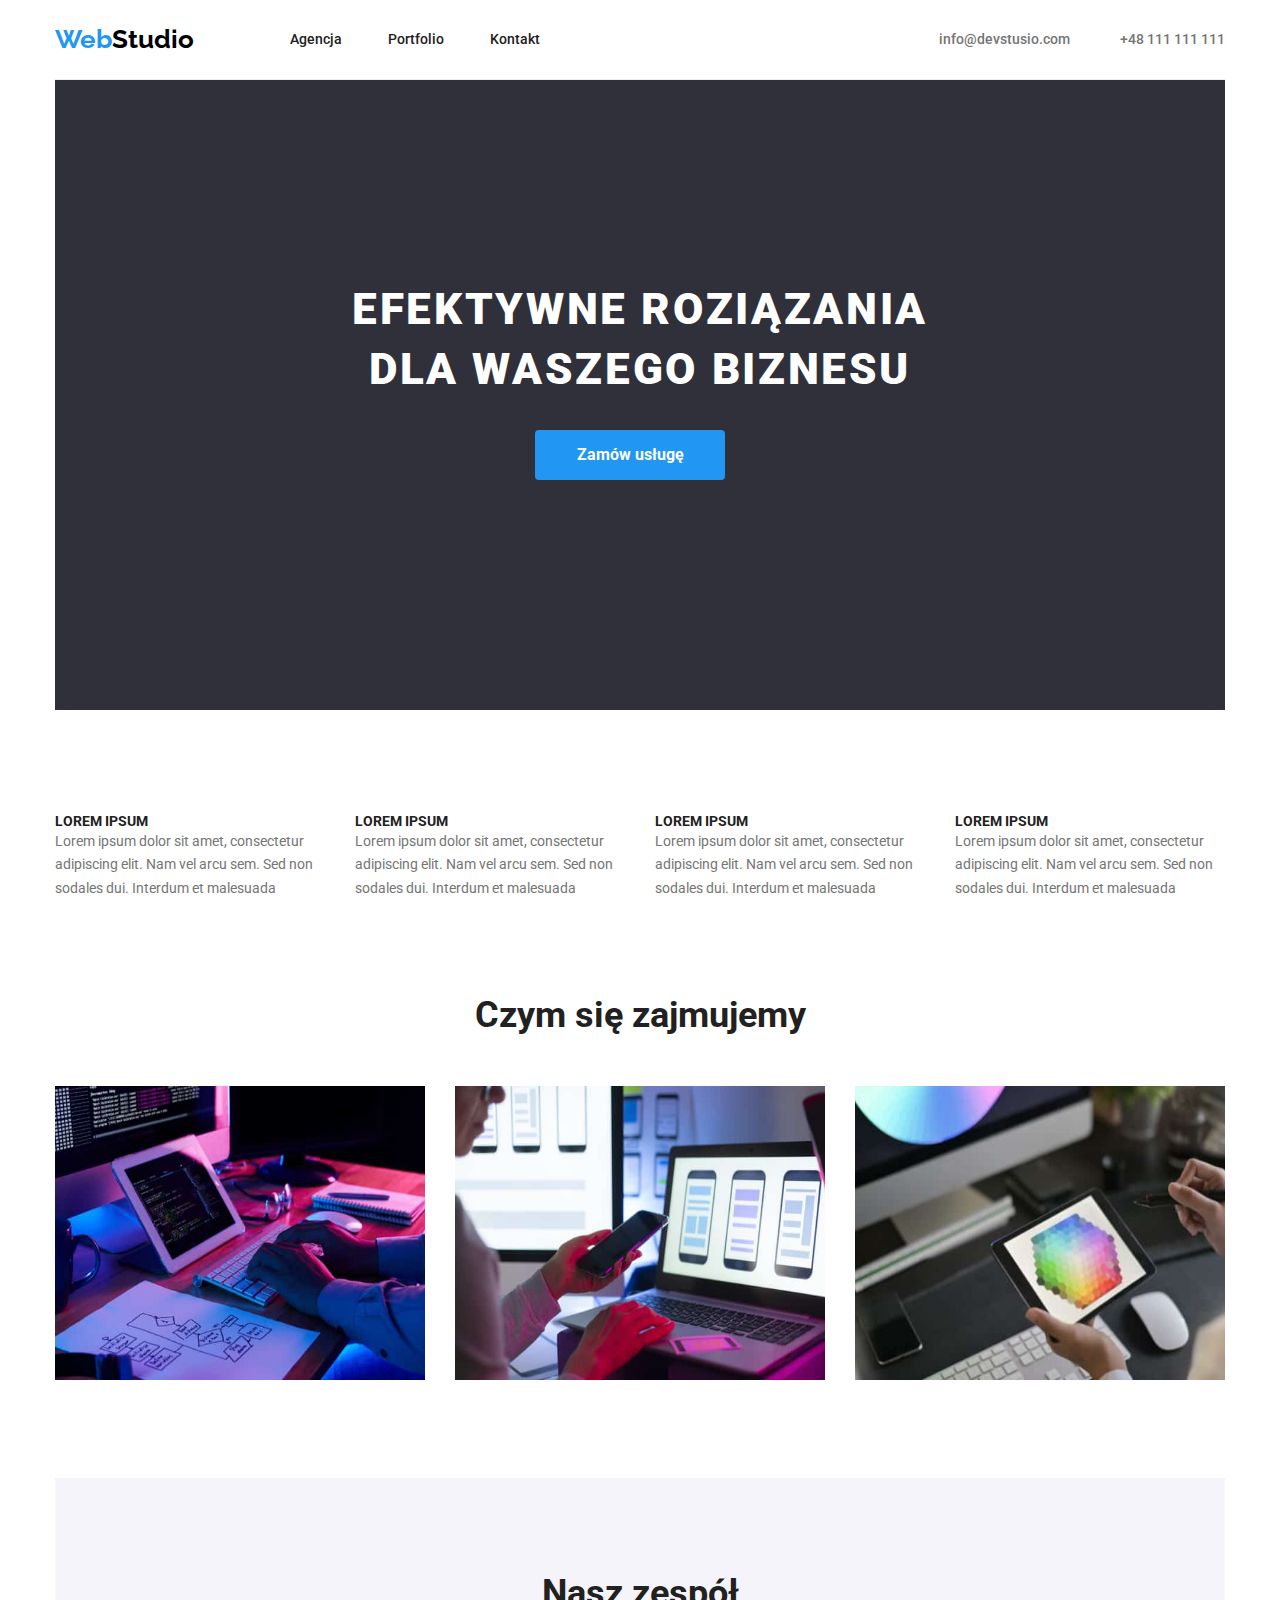
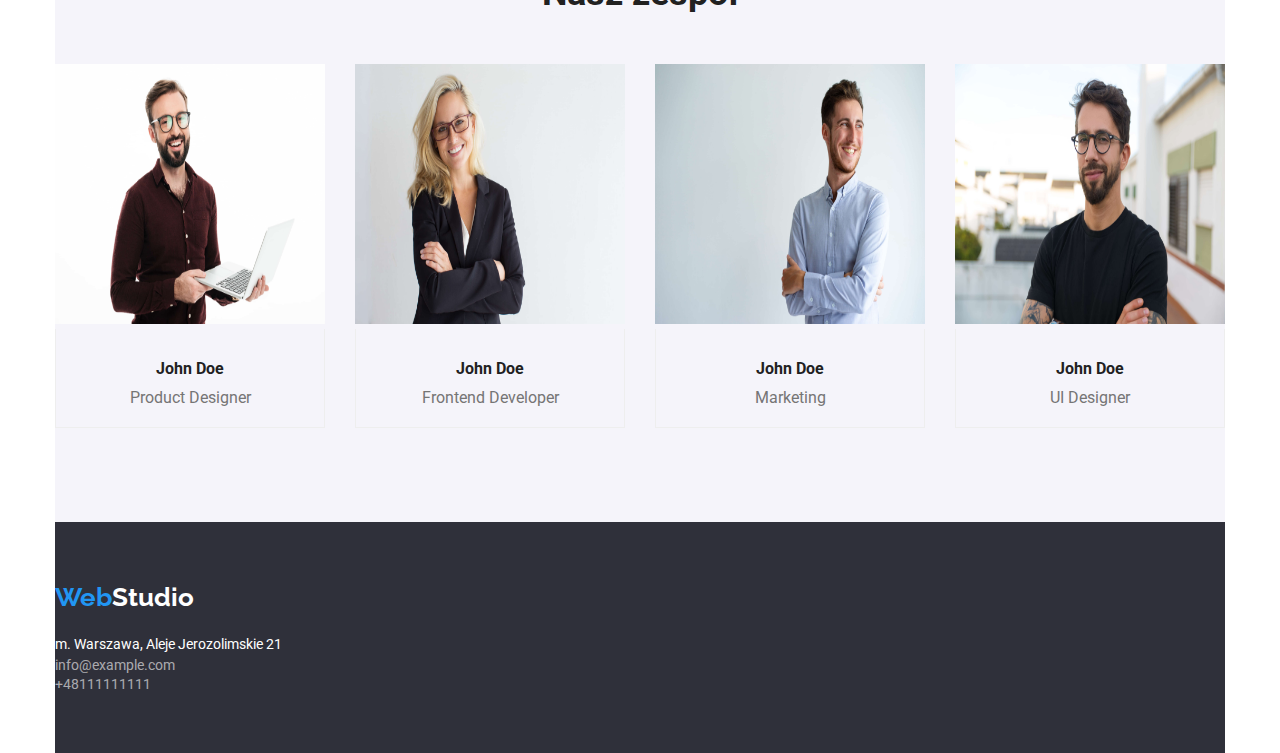
<file: index.html>
<!DOCTYPE html>
<html lang="pl">

<head>
    <meta charset="UTF-8">
    <meta http-equiv="X-UA-Compatible" content="IE=edge">
    <meta name="viewport" content="width=device-width, initial-scale=1.0">
    <title>Zadanie domowe 3-index</title>
    <link rel="preconnect" href="https://fonts.googleapis.com">
    <link rel="preconnect" href="https://fonts.googleapis.com">
    <link rel="preconnect" href="https://fonts.gstatic.com" crossorigin>
    <link
        href="https://fonts.googleapis.com/css2?family=Oleo+Script&family=Raleway:wght@700&family=Roboto:wght@400;500;700;900&display=swap"
        rel="stylesheet">
    <link rel="stylesheet"
        href="https://cdnjs.cloudflare.com/ajax/libs/modern-normalize/1.1.0/modern-normalize.min.css">
    <link rel="stylesheet" href="./css/styles.css">
</head>

<body>
    <div class="container">
        <header class="header-wrapper">
            <nav class="nav-wrapper">
                <a class="logo-top" href="./index.html" role="button"><span class="web-font">Web</span><span
                        class="studio-top">Studio</span></a>
                <ul class="top-link">
                    <li><a class="link" href="./index.html" target="_blank">Agencja</a></li>
                    <li><a class="link" href="./portfolio.html" target="_blank">Portfolio</a></li>
                    <li><a class="link" href="#" target="_blank">Kontakt</a></li>
                </ul>
            </nav>
            <ul class="link">
                <li><a class="top-mail" href="mailto:info@devstusio.com">info@devstusio.com</a></li>
                <li><a class="top-tel" href="tel:+48111111111">+48 111 111 111</a></li>
            </ul>
        </header>
        <main>
            <section class="section">
                <div class="div-belka">
                    <h1 class="belka">EFEKTYWNE ROZIĄZANIA<br>
                        DLA WASZEGO BIZNESU
                    </h1>
                    <div class="button-zamow">
                        <button class="button-index">Zamów usługę</button>
                    </div>
                </div>
            </section>
            <section>
                <h2></h2>
                <ul class="opis">
                    <li class="opis-li">
                        <div class="opis-flex">
                            <h3 class="opis_h3">LOREM IPSUM</h3>
                            <p class="opis_p">
                                Lorem ipsum dolor sit amet, consectetur adipiscing elit. Nam vel arcu sem. Sed non
                                sodales dui.
                                Interdum et malesuada</p>
                        </div>
                    </li>
                    <li class="opis-li">
                        <div class="opis-flex">
                            <h3 class="opis_h3">LOREM IPSUM</h3>
                            <p class="opis_p">
                                Lorem ipsum dolor sit amet, consectetur adipiscing elit. Nam vel arcu sem. Sed non
                                sodales dui.
                                Interdum et malesuada</p>
                        </div>
                    </li>
                    <li class="opis-li">
                        <div class="opis-flex">
                            <h3 class="opis_h3">LOREM IPSUM</h3>
                            <p class="opis_p">
                                Lorem ipsum dolor sit amet, consectetur adipiscing elit. Nam vel arcu sem. Sed non
                                sodales dui.
                                Interdum et malesuada</p>
                        </div>
                    </li>
                    <li class="opis-li">
                        <div class="opis-flex">
                            <h3 class="opis_h3">LOREM IPSUM</h3>
                            <p class="opis_p">
                                Lorem ipsum dolor sit amet, consectetur adipiscing elit. Nam vel arcu sem. Sed non
                                sodales dui.
                                Interdum et malesuada</p>
                        </div>
                    </li>
                </ul>
            </section>
            <section>
                <div class="zajmujemy">
                    <h2 class="czym-sie-zajmujemy">Czym się zajmujemy</h2>
                    <ul class="image-list">
                        <li class="li-zajmujemy"><img src="images/image_1.jpeg" alt="osoba programuje" width="370"
                                height="294"></li>
                        <li class="li-zajmujemy"><img src="images/image_2.jpeg"
                                alt="osoba pracuje nad aplikacją na telefon" width="370" height="294"></li>
                        <li class="li-zajmujemy"><img src="images/image_3.jpeg" alt="osoba wybiera kolor na tablecie"
                                width="370" height="294"></li>
                    </ul>
                </div>
            </section>
            <section class="person-section">
                <div class="nasz-zespol-background">
                    <h2 class="nasz-zespol">Nasz zespół</h2>
                    <ul class="nasz-zespol-list">
                        <li class="flex-basis-zespol"><img class="person-photo" src="images/person_1.jpeg"
                                alt="John Doe" width="270" height="260">
                            <div class="nasz-zespol-box">
                                <h3 class="nasz-zespol_h3">John Doe</h3>
                                <p class="nasz-zespol_p">Product Designer</p>
                            </div>
                        </li>
                        <li class="flex-basis-zespol"><img class="person-photo" src="images/person_2.jpeg"
                                alt="John Doe" width="270" height="260">
                            <div class="nasz-zespol-box">
                                <h3 class="nasz-zespol_h3">John Doe</h3>
                                <p class="nasz-zespol_p">Frontend Developer</p>
                            </div>
                        </li>
                        <li class="flex-basis-zespol"><img class="person-photo" src="images/person_3.jpeg"
                                alt="John Doe" width="270" height="260">
                            <div class="nasz-zespol-box">
                                <h3 class="nasz-zespol_h3">John Doe</h3>
                                <p class="nasz-zespol_p">Marketing</p>
                            </div>
                        </li>
                        <li class="flex-basis-zespol"><img class="person-photo" src="images/person_4.jpeg"
                                alt="John Doe" width="270" height="260">
                            <div class="nasz-zespol-box">
                                <h3 class="nasz-zespol_h3">John Doe</h3>
                                <p class="nasz-zespol_p">UI Designer</p>
                            </div>
                        </li>
                    </ul>
                </div>
            </section>
        </main>
        <footer>
            <div class="footer">
                <a class="logo-footer" href="./index.html" target="_blank"><span class="web-font">Web</span><span
                        class="studio-footer">Studio</span></a>
                <address>
                    <p class="adress">m. Warszawa, Aleje Jerozolimskie 21</p>
                    <ul class="footer-link">
                        <li><a class="footer-mail" href="mailto:info@example.com">info@example.com</a></li>
                        <li><a class="footer-mail" href="tel:+48111111111">+48111111111</a></li>
                    </ul>
                </address>
            </div>
        </footer>
    </div>
</body>

</html>
</file>
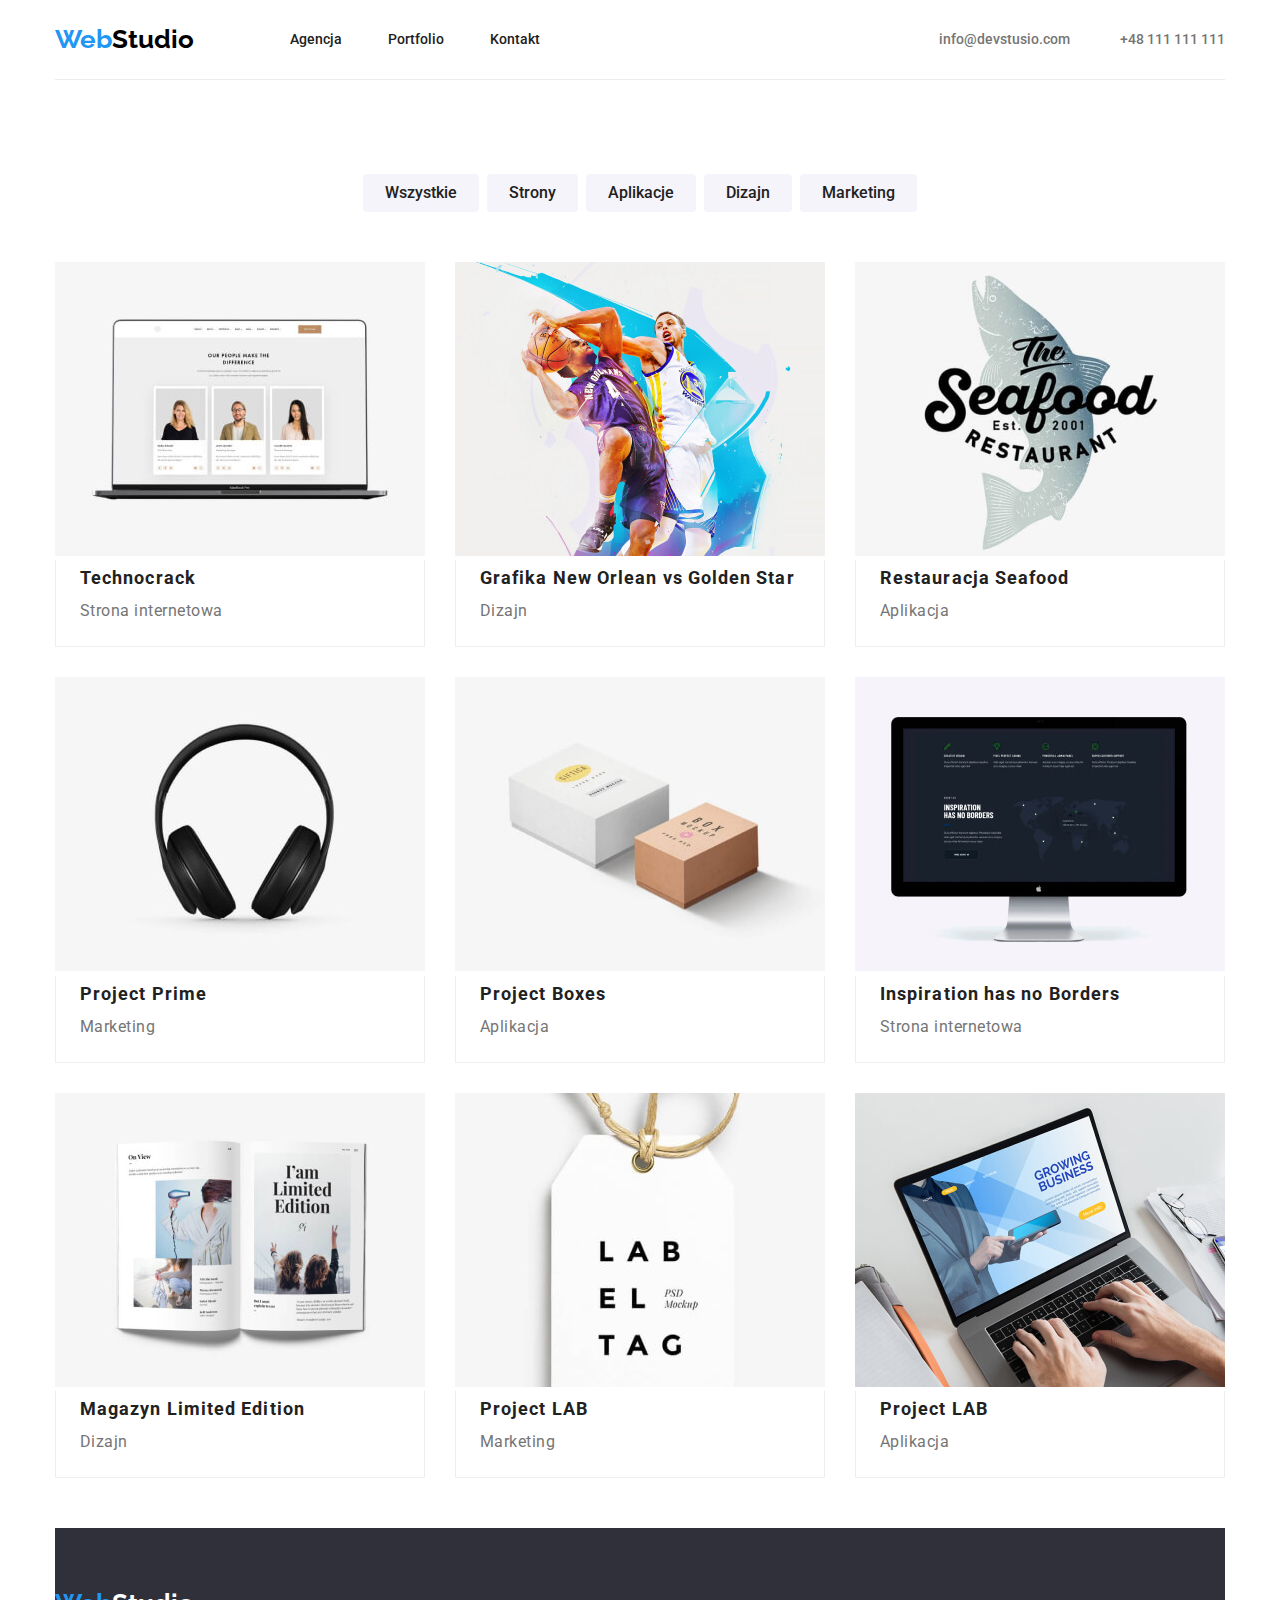
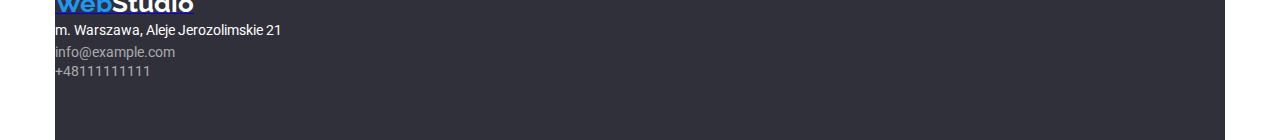
<file: portfolio.html>
<!DOCTYPE html>
<html lang="pl">

<head>
    <meta charset="UTF-8">
    <meta http-equiv="X-UA-Compatible" content="IE=edge">
    <meta name="viewport" content="width=device-width, initial-scale=1.0">
    <title>Zadanie domowe 3-portfolio</title>
    <link rel="preconnect" href="https://fonts.googleapis.com">
    <link rel="preconnect" href="https://fonts.googleapis.com">
    <link rel="preconnect" href="https://fonts.gstatic.com" crossorigin>
    <link
        href="https://fonts.googleapis.com/css2?family=Oleo+Script&family=Raleway:wght@700&family=Roboto:wght@400;500;700;900&display=swap"
        rel="stylesheet">
    <link rel="stylesheet"
        href="https://cdnjs.cloudflare.com/ajax/libs/modern-normalize/1.1.0/modern-normalize.min.css">
    <link rel="stylesheet" href="./css/styles.css">
</head>

<body>
    <div class="container">
        <header class="header-wrapper">
            <nav class="nav-wrapper">
                <a class="logo-top" href="./index.html" role="button"><span class="web-font">Web</span><span
                        class="studio-top">Studio</span></a>
                <ul class="top-link">
                    <li><a class="link" href="./index.html" target="_blank">Agencja</a></li>
                    <li><a class="link" href="./portfolio.html" target="_blank">Portfolio</a></li>
                    <li><a class="link" href="#" target="_blank">Kontakt</a></li>
                </ul>
            </nav>
            <ul class="link">
                <li><a class="top-mail" href="mailto:info@devstusio.com">info@devstusio.com</a></li>
                <li><a class="top-tel" href="tel:+48111111111">+48 111 111 111</a></li>
            </ul>
        </header>
        <main>
            <ul class="button-list-portfolio">
                <li><button class="button-portfolio">Wszystkie</button></li>
                <li><button class="button-portfolio">Strony</button></li>
                <li><button class="button-portfolio">Aplikacje</button></li>
                <li><button class="button-portfolio">Dizajn</button></li>
                <li><button class="button-portfolio">Marketing</button></li>
            </ul>
            <section class="portfolio">
                <ul class="portfolio-list">

                    <li class="li-portfolio"><img class="portfolio-photo" src="./images/technocrack.jpg"
                            alt="Technocrack" width="370" height="294">
                        <div class="portfolio-div">
                            <h3 class="portfolio_h3">Technocrack</h3>
                            <p class="portfolio_p">Strona internetowa</p>
                        </div>
                    </li>

                    <li class="li-portfolio"><img class="portfolio-photo" src="./images/new_orlean.jpg"
                            alt="Grafika New Orlean vs Golden Star" width="370" height="294">
                        <div class="portfolio-div">
                            <h3 class="portfolio_h3">Grafika New Orlean vs Golden Star</h3>
                            <p class="portfolio_p">Dizajn</p>
                        </div>
                    </li>
                    <li class="li-portfolio"><img class="portfolio-photo" src="./images/seafood.jpg"
                            alt="Restauracja Seafood" width="370" height="294">
                        <div class="portfolio-div">
                            <h3 class="portfolio_h3">Restauracja Seafood</h3>
                            <p class="portfolio_p">Aplikacja</p>
                        </div>
                    </li>
                    <li class="li-portfolio"><img class="portfolio-photo" src="./images/prime.jpg" alt="Project Prime"
                            width="370" height="294">
                        <div class="portfolio-div">
                            <h3 class="portfolio_h3">Project Prime</h3>
                            <p class="portfolio_p">Marketing</p>
                        </div>
                    </li>
                    <li class="li-portfolio"><img class="portfolio-photo" src="./images/boxes.jpg" alt="Project Boxes"
                            width="370" height="294">
                        <div class="portfolio-div">
                            <h3 class="portfolio_h3">Project Boxes</h3>
                            <p class="portfolio_p">Aplikacja</p>
                        </div>
                    </li>
                    <li class="li-portfolio"><img class="portfolio-photo" src="./images/inspiration.jpg"
                            alt="Inspiration has no Borders" width="370" height="294">
                        <div class="portfolio-div">
                            <h3 class="portfolio_h3">Inspiration has no Borders</h3>
                            <p class="portfolio_p">Strona internetowa</p>
                        </div>
                    </li>
                    <li class="li-portfolio"><img class="portfolio-photo" src="./images/magazyn.jpg"
                            alt="Magazyn Limited Edition" width="370" height="294">
                        <div class="portfolio-div">
                            <h3 class="portfolio_h3">Magazyn Limited Edition</h3>
                            <p class="portfolio_p">Dizajn</p>
                        </div>
                    </li>
                    <li class="li-portfolio"><img class="portfolio-photo" src="./images/lab.jpg" alt="Project LAB"
                            width="370" height="294">
                        <div class="portfolio-div">
                            <h3 class="portfolio_h3">Project LAB</h3>
                            <p class="portfolio_p">Marketing</p>
                        </div>
                    </li>
                    <li class="li-portfolio"><img class="portfolio-photo" src="./images/growing.jpg"
                            alt="Growing Business" width="370" height="294">
                        <div class="portfolio-div">
                            <h3 class="portfolio_h3">Project LAB</h3>
                            <p class="portfolio_p">Aplikacja</p>
                        </div>
                    </li>
                </ul>
            </section>
        </main>
        <footer>
            <div class="footer">
                <a class="logo" href="./index.html" target="_blank"><span class="web-font">Web</span><span
                        class="studio-footer">Studio</span></a>
                <address>
                    <p class="adress">m. Warszawa, Aleje Jerozolimskie 21</p>
                    <ul class="footer-link">
                        <li><a class="footer-mail" href="mailto:info@example.com">info@example.com</a></li>
                        <li><a class="footer-mail" href="tel:+48111111111">+48111111111</a></li>
                    </ul>
                </address>
            </div>
        </footer>
    </div>
</body>

</html>
</file>
<file: css/styles.css>
* {
	margin: 0;
	padding: 0;
}
body {
	font-family: 'Roboto', sans-serif;
	color: #212121;
}
:root {
	--brand-color: #757575;
	--logo-color: #2196f3;
}
ul {
	margin: 0;
	padding: 0;
	padding-inline-start: 0;
}
.container {
	margin: 0 auto;
	width: 100%;
	max-width: 1200px;
	padding: 0 15px;
}

.adress {
	text-decoration: none;
	font-style: normal;
	font-size: 14px;
	line-height: 1.71;
	color: #ffffff;
}
.logo-top {
	text-decoration: none;
	margin-right: 96px;
}
.logo-footer {
	text-decoration: none;
	margin-right: 96px;
	padding-bottom: 20px;
}
.web-font {
	font-family: 'Raleway';
	font-style: normal;
	font-weight: 700;
	font-size: 26px;
	line-height: 1.19;
	color: var(--logo-color);
}
.studio-top {
	font-family: 'Raleway';
	font-style: normal;
	font-weight: 700;
	font-size: 26px;
	line-height: 1.19;
	color: rgba(0, 0, 0, 1);
}
.studio-footer {
	font-family: 'Raleway';
	font-style: normal;
	font-weight: 700;
	font-size: 26px;
	line-height: 1.19;
	color: rgb(255, 255, 255);
}

.top-link {
	display: flex;
	list-style: none;
	font-weight: 500;
	font-size: 14px;
	line-height: 1.71;
	gap: 46px;
	justify-content: space-between;
}

.link {
	list-style-type: none;
	text-decoration: none;
	font-style: normal;
	color: rgba(33, 33, 33, 1);
	display: flex;
	justify-content: space-between;
}

.link:hover {
	color: var(--logo-color);
}
.footer-link {
	list-style-type: none;
	text-decoration: none;
	font-style: normal;
	padding: 0;
	color: rgba(255, 255, 255, 0.6);
}
.footer-link:hover {
	color: var(--logo-color);
}
.top-mail {
	list-style-type: none;
	text-decoration: none;
	padding-right: 50px;
	font-weight: 500;
	font-size: 14px;
	color: #757575;
}
.top-mail:hover {
	color: var(--logo-color);
}
.top-tel {
	text-decoration: none;
	font-weight: 500;
	font-size: 14px;
	color: #757575;
}
.top-tel:hover {
	color: var(--logo-color);
}
.footer-mail {
	list-style-type: none;
	text-decoration: none;
	font-weight: 400;
	font-size: 14px;
	color: rgba(255, 255, 255, 0.6);
}
.footer-mail:hover {
	color: var(--logo-color);
}
.bottom-mail {
	font-weight: 500;
	font-size: 14px;
	color: #757575;
}

.div-belka {
	flex-flow: column;
	padding: 200px 0;
	background: #2f303a;
}
.belka {
	font-weight: 900;
	font-size: 44px;
	line-height: 1.36;
	text-align: center;
	letter-spacing: 0.06em;
	text-transform: uppercase;
	color: #ffffff;
	justify-content: center;
	margin: 0;
}

.button-index {
	font-weight: 700;
	font-size: 16px;
	line-height: 1.87;
	color: #ffffff;
	background-color: var(--logo-color);
	border-radius: 4px;
	border: none;
	padding: 10px 41px 10px 42px;
}
.button-zamow {
	padding: 30px 41%;
}
.button-portfolio {
	font-weight: 500;
	font-size: 16px;
	line-height: 1.62;
	color: #212121;
	background-color: #f5f4fa;
	border-radius: 4px;
	border: none;
	padding: 6px 22px;
}
.button-portfolio:hover {
	color: #ffffff;
	background-color: var(--logo-color);
	border: none;
}
.bottom-mail {
	font-size: 14px;
	line-height: 1.71;
	letter-spacing: 0.03em;
	text-decoration-line: underline;
	color: rgba(255, 255, 255, 0.6);
}
.opis {
	padding-top: 94px;
	display: flex;
	justify-content: space-between;
}
.opis_h3 {
	display: flex;
	font-size: 14px;
	line-height: 1.14;
	height: 16px;
	width: 270px;
	left: 215px;
	top: 774px;
}
.opis_p {
	display: flex;
	font-size: 14px;
	line-height: 1.71;
	color: var(--brand-color);
	padding-top: 10px;
	margin-right: 30px;
}
.opis-flex {
	width: 270px;
	height: 96px;
}
.opis-li {
	flex-basis: calc((100% - 90px) / 4);
}

.zajmujemy {
	padding-top: 94px;
	display: flex;
	flex-wrap: wrap;
	justify-content: center;
}
.czym-sie-zajmujemy {
	display: flex;
	font-size: 36px;
	line-height: 1.17;
	margin: 0;
	padding-bottom: 50px;
}
.image-list {
	list-style-type: none;
	display: flex;
	justify-content: center;
	gap: 30px;
}
.li-zajmujemy {
	flex-basis: calc((100% - 60px) / 2);
}

.person-section {
	padding-top: 94px;
}

.nasz-zespol-background {
	background-color: #f5f4fa;
}
.nasz-zespol-list {
	list-style-type: none;
	display: flex;
	justify-content: space-between;
	padding: 50px 0 94px;
	gap: 30px;
}
.nasz-zespol {
	padding-top: 94px;
	display: flex;
	font-size: 36px;
	line-height: 1.17;
	text-align: center;
	justify-content: center;
	margin: 0;
}
.nasz-zespol-box {
	border: 1px solid #eee;
	border-top: none;
}
.nasz-zespol_h3 {
	font-size: 16px;
	line-height: 1.19;
	text-align: center;
	padding-top: 30px;
}
.nasz-zespol_p {
	font-size: 16px;
	line-height: 1.19;
	color: var(--brand-color);
	text-align: center;
	padding: 10px 0 20px 0;
}
.flex-basic-zespol {
	flex-basis: calc((100% - 120px) / 4);
}
.opis {
	list-style-type: none;
}
.opis_h3 {
	margin: 0;
	padding: 10px 0 0 0;
}
.opis_p {
	margin: 0;
}

.portfolio {
	padding: 50px 0;
}
.portfolio-list {
	display: flex;
	list-style-type: none;
	flex-flow: wrap;
	justify-content: space-between;
	gap: 30px;
}

.li-portfolio {
	flex-basis: calc((100% - 60px) / 3);
}

.portfolio-div {
	border: 1px solid #eee;
	border-top: none;
}
.portfolio_h3 {
	font-size: 18px;
	line-height: 2;
	letter-spacing: 0.06em;
	padding-left: 24px;
}
.portfolio_p {
	font-size: 16px;
	line-height: 1.88;
	letter-spacing: 0.03em;
	padding: 0 0px 20px 24px;
	color: var(--brand-color);
}

.footer {
	display: flex;
	width: auto;
	padding: 60px 0;
	flex-flow: column;
	justify-content: space-between;
	background: #2f303a;
}
.header-wrapper {
	display: flex;
	align-items: center;
	justify-content: space-between;
	flex-direction: row;
	padding: 24px 0;
	border-bottom: 1px solid #ececec;
}
.nav-wrapper {
	display: flex;
	list-style: none;
	justify-content: space-between;
	align-items: center;
}
.button_list {
	display: flex;
	list-style: none;
	justify-content: center;
}
.button-list-portfolio {
	display: flex;
	list-style: none;
	justify-content: center;
	gap: 8px;
	padding-top: 94px;
}
</file>
